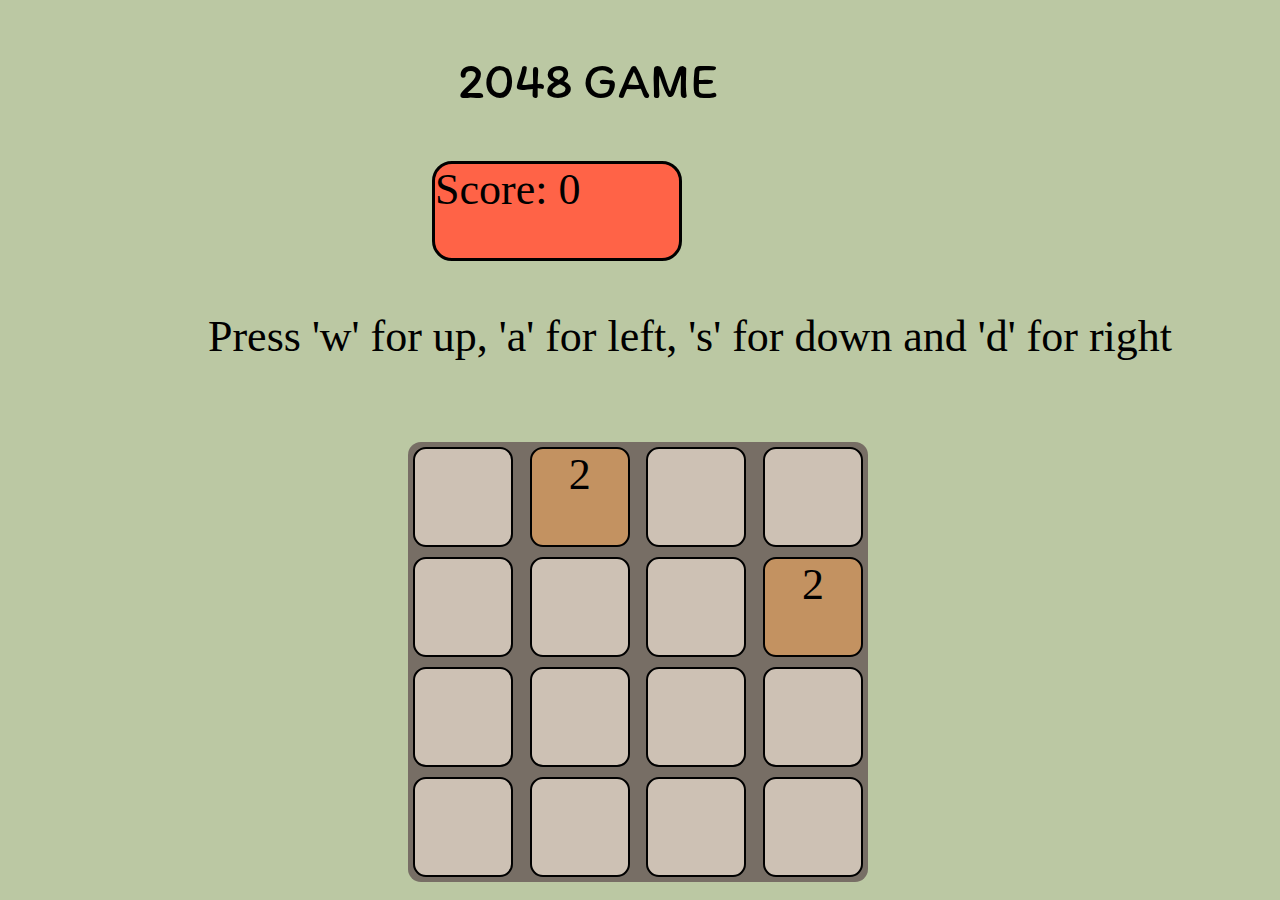
<file: index.html>
<!DOCTYPE html>
<html>
<head>
	<link rel="stylesheet" href="2048.css">
	<link href='https://fonts.googleapis.com/css?family=Itim' rel='stylesheet' type='text/css'>
		<script src="2048.js"></script>
        <script src="jquery-1.12.0.min.js"></script>
        <script src="jquery-2.2.0.min.js"></script>
        <script type="text/javascript" src="jquery.touchSwipe.min.js"></script>
	<title>2048 Game
	</title>
</head>
<body>
	<p class="first">2048 GAME</p>
<div id="score">Score: 0
</div>
<div id="text">Press 'w' for up, 'a' for left, 's' for down and 'd' for right</div>
<main>
	<div class="blank"></div>
	<div class="blank"></div>
	<div class="blank"></div>
	<div class="blank"></div>
	<div class="blank"></div>
	<div class="blank"></div>
	<div class="blank"></div>
	<div class="blank"></div>
	<div class="blank"></div>
	<div class="blank"></div>
	<div class="blank"></div>
	<div class="blank"></div>
	<div class="blank"></div>
	<div class="blank"></div>
	<div class="blank"></div>
	<div class="blank"></div>
</main>
<script>
function init(e){
	var score=0;
var arr = new Array(4);
for(i = 0; i < arr.length; i++)
    arr[i] = new Array(4);
for(var i=0;i<4;i++){
	for(var j=0;j<4;j++){
		arr[i][j]=0;
	}
}
var b=Math.floor((Math.random() * 4));
var c=Math.floor((Math.random() * 4));
var d=Math.floor((Math.random() * 4));
var e=Math.floor((Math.random() * 4));
arr[b][c]=2;
if(d==b && e==c){
 var d=Math.floor((Math.random() * 4));
var e=Math.floor((Math.random() * 4));
}
arr[d][e]=2;
render(arr);
document.addEventListener('keypress',playgame.bind(null,arr,score));
document.addEventListener('touchSwipe',swipeplaygame.bind(null,arr,score));
}
window.addEventListener('load',init);
</script>
</body>
</head>
</file>
<file: 2048.css>
div{
	font-size: 44px;
}

#score {
	border-radius: 20px;
	border-width: 3px;
	border-style: solid;
	height: 100px;
	width: 250px;
	box-sizing:border-box;
	background-color: #FF6347;
	margin: 50px;
	margin-left: 424px;
}
body{
	background-color:rgba(67, 102, 0, 0.36); 
}

p.first {
	font-size: 50px;
	margin-left: 450px;
	font-family: 'Itim', cursive;
}

#text {
	margin-left: 200px;
	margin-bottom: 80px;
}

main {
	margin-left: 400px;
	background-color: #776e65;
	box-sizing:border-box;
	height: 440px;
	width: 460px;
	display: flex;
	flex-direction:row;
	justify-content:space-between;
	flex-wrap:wrap;
	border-radius: 13px;
}

div.blank {
	border-width: 2px;
	text-align: center;
	border-style: solid;
	border-color: black;
	box-sizing:border-box;
	background-color: rgba(205, 193, 180,1);
	height: 100px;
	width: 100px;
	border-radius: 13px;
	margin-left: 5px;
	margin-right: 5px;
	margin-top: 5px;
}
div.two {
	border-width: 2px;
	text-align: center;
	border-style: solid;
	border-color: black;
	box-sizing:border-box;
	background-color: rgb(195, 146, 97);
	height: 100px;
	width: 100px;
	border-radius: 13px;
	margin-left: 5px;
	margin-right: 5px;
	margin-top: 5px;
} 
div.four {
	border-width: 2px;
	text-align: center;
	border-style: solid;
	border-color: black;
	box-sizing:border-box;
	background-color: rgb(177, 158, 124);
	height: 100px;
	width: 100px;
	border-radius: 13px;
	margin-left: 5px;
	margin-right: 5px;
	margin-top: 5px;
}
div.eight {
	border-width: 2px;
	text-align: center;
	border-style: solid;
	border-color: black;
	box-sizing:border-box;
	background-color: purple;
	height: 100px;
	width: 100px;
	border-radius: 13px;
	margin-left: 5px;
	margin-right: 5px;
	margin-top: 5px;
}
div.sixteen {
	border-width: 2px;
	text-align: center;
	border-style: solid;
	border-color: black;
	box-sizing:border-box;
	background-color:yellow;
	height: 100px;
	width: 100px; 
	border-radius: 13px;
	margin-left: 5px;
	margin-right: 5px;
	margin-top: 5px;
}
div.thirty-two {
	border-width: 2px;
	text-align: center;
	border-style: solid;
	border-color: black;
	box-sizing:border-box;
	background-color: orange;
	height: 100px;
	width: 100px;
	border-radius: 13px;
	margin-left: 5px;
	margin-right: 5px;
	margin-top: 5px;
}
div.sixty-four {
	border-width: 2px;
	text-align: center;
	border-style: solid;
	border-color: black;
	box-sizing:border-box;
	background-color: rgb(255, 255, 102);
	height: 100px;
	width: 100px;
	border-radius: 13px;
	margin-left: 5px;
	margin-right: 5px;
	margin-top: 5px;
}
div.one-twenty-eight{
	border-width: 2px;
	text-align: center;
	border-style: solid;
	border-color: black;
	box-sizing:border-box;
	background-color: rgb(204, 0, 0);
	height: 100px;
	width: 100px;
	border-radius: 13px;
	margin-left: 5px;
	margin-right: 5px;
	margin-top: 5px;
}
div.two-fifty-six{
	border-width: 2px;
	text-align: center;
	border-style: solid;
	border-color: black;
	box-sizing:border-box;
	background-color: rgb(153, 51, 0);
	height: 100px;
	width: 100px;
	border-radius: 13px;
	margin-left: 5px;
	margin-right: 5px;
	margin-top: 5px;

}
div.five-hundred-twelve{
	border-width: 2px;
	text-align: center;
	border-style: solid;
	border-color: black;
	box-sizing:border-box;
	background-color: rgb(71, 108, 218);
	height: 100px;
	width: 100px;
	border-radius: 13px;
	margin-left: 5px;
	margin-right: 5px;
	margin-top: 5px;
}
div.one-thousand-twenty-four{
	border-width: 2px;
	text-align: center;
	border-style: solid;
	border-color: black;
	box-sizing:border-box;
	background-color: rgb(0, 204, 0);
	height: 100px;
	width: 100px;
	border-radius: 13px;
	margin-left: 5px;
	margin-right: 5px;
	margin-top: 5px;
}
div.two-thousand-forty-eight{
	border-width: 2px;
	text-align: center;
	border-style: solid;
	border-color: black;
	box-sizing:border-box;
	background-color: rgb(255, 51, 0);
	height: 100px;
	width: 100px;
	border-radius: 13px;
	margin-left: 5px;
	margin-right: 5px;
	margin-top: 5px;
}
</file>
